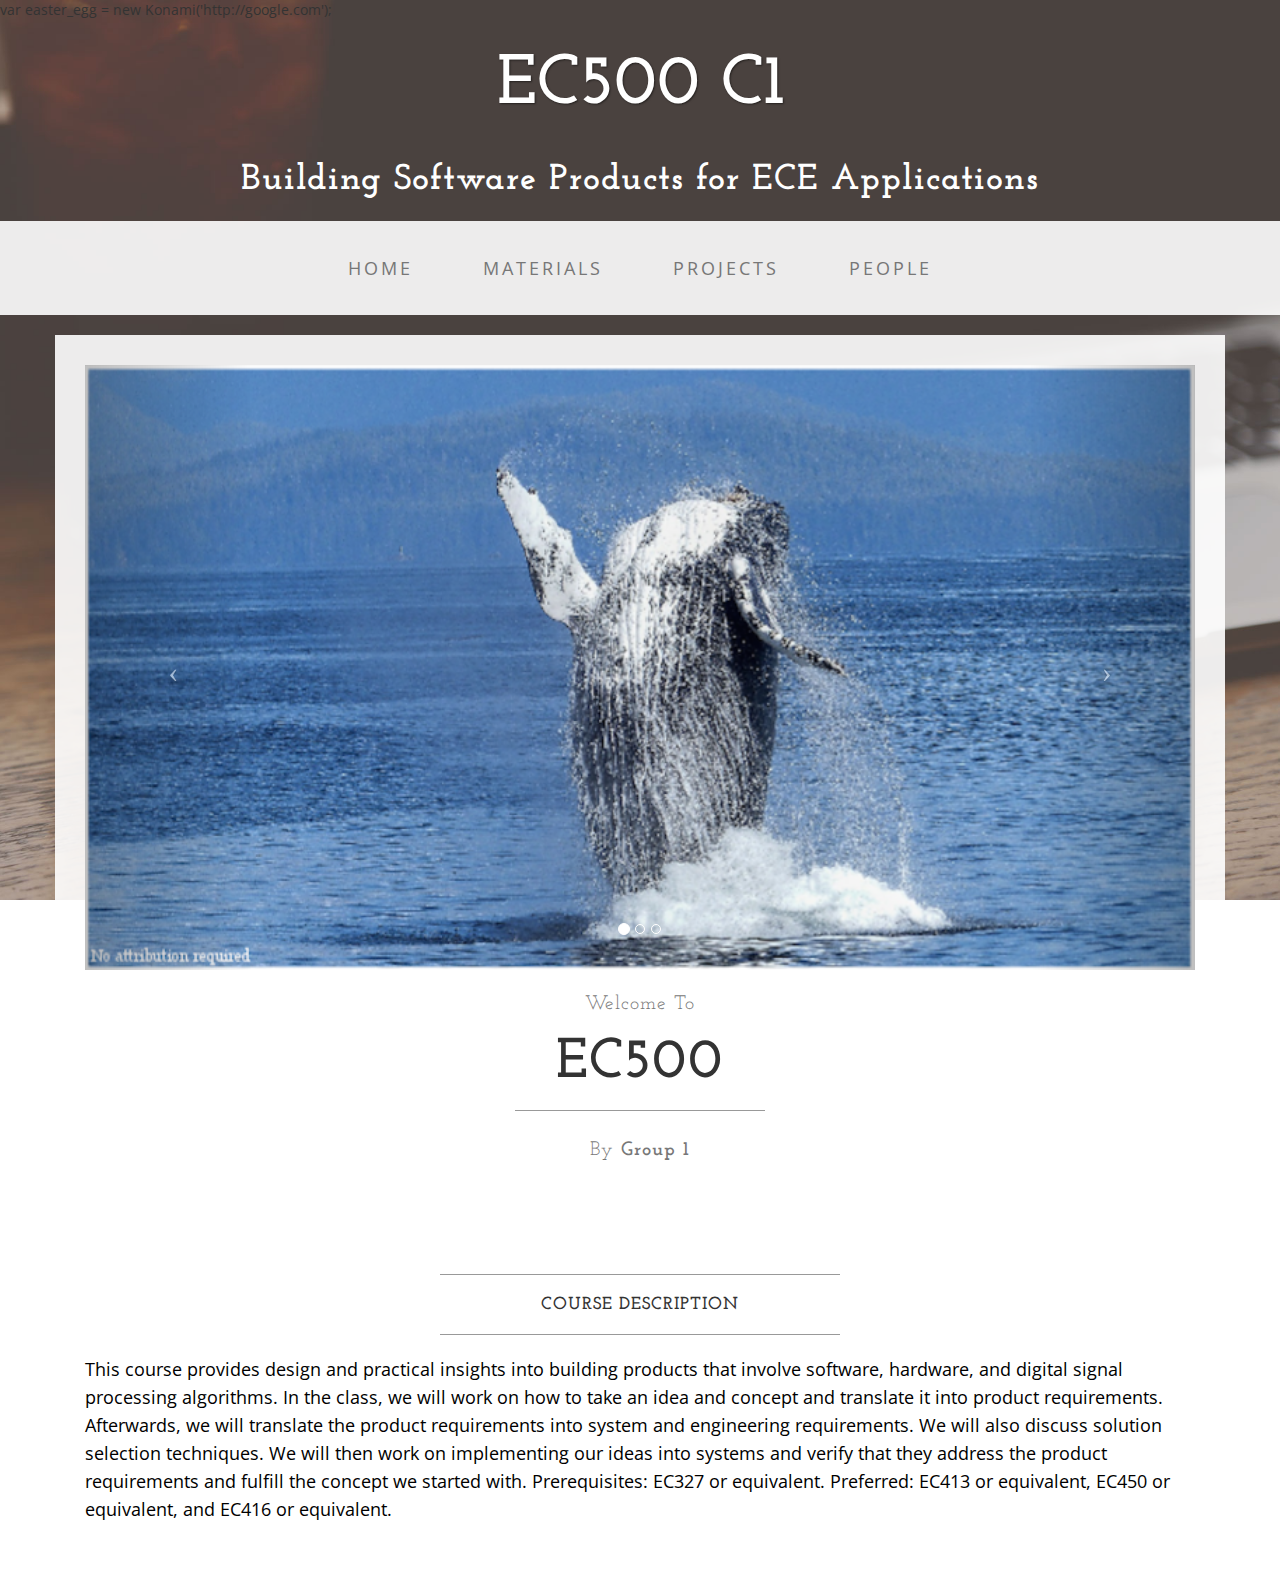
<file: EC500 Website Files/index.html>
<!DOCTYPE html>
<html lang="en">

<head>

    <meta charset="utf-8">
    <meta http-equiv="X-UA-Compatible" content="IE=edge">
    <meta name="viewport" content="width=device-width, initial-scale=1">
    <meta name="description" content="">
    <meta name="author" content="">

    <title>EC500 Course Site</title>

    <!-- Bootstrap Core CSS -->
    <link href="css/bootstrap.min.css" rel="stylesheet">

    <!-- Custom CSS -->
    <link href="css/business-casual.css" rel="stylesheet">

    <!-- Fonts -->
    <link href="http://fonts.googleapis.com/css?family=Open+Sans:300italic,400italic,600italic,700italic,800italic,400,300,600,700,800" rel="stylesheet" type="text/css">
    <link href="http://fonts.googleapis.com/css?family=Josefin+Slab:100,300,400,600,700,100italic,300italic,400italic,600italic,700italic" rel="stylesheet" type="text/css">

    <!-- HTML5 Shim and Respond.js IE8 support of HTML5 elements and media queries -->
    <!-- WARNING: Respond.js doesn't work if you view the page via file:// -->
    <!--[if lt IE 9]>
        <script src="https://oss.maxcdn.com/libs/html5shiv/3.7.0/html5shiv.js"></script>
        <script src="https://oss.maxcdn.com/libs/respond.js/1.4.2/respond.min.js"></script>
    <![endif]-->

</head>

<body>
	var easter_egg = new Konami('http://google.com');
    <div class="brand">EC500 C1</div>
    <div class="center">
        <h1><font color="#FFFFFF">Building Software Products for ECE Applications</font></h1>
    </div>
    <!-- Navigation -->
    <nav class="navbar navbar-default" role="navigation">
        <div class="container">
            <!-- Brand and toggle get grouped for better mobile display -->
            <div class="navbar-header">
                <button type="button" class="navbar-toggle" data-toggle="collapse" data-target="#bs-example-navbar-collapse-1">
                    <span class="sr-only">Toggle navigation</span>
                    <span class="icon-bar"></span>
                    <span class="icon-bar"></span>
                    <span class="icon-bar"></span>
                </button>
                <!-- navbar-brand is hidden on larger screens, but visible when the menu is collapsed -->
                <a class="navbar-brand" href="index.html">Menu</a>
            </div>
            <!-- Collect the nav links, forms, and other content for toggling -->
            <div class="collapse navbar-collapse" id="bs-example-navbar-collapse-1">
                <ul class="nav navbar-nav">
                    <li>
                        <a href="index.html">Home</a>
                    </li>
                    <li>
                        <a href="materials.html">Materials</a>
                    </li>
                    <li>
                        <a href="projects.html">Projects</a>
                    </li>
                    <li>
                        <a href="people.html">People</a>
                    </li>
                </ul>
            </div>
            <!-- /.navbar-collapse -->
        </div>
        <!-- /.container -->
    </nav>

    <div class="container">

        <div class="row">
            <div class="box">
                <div class="col-lg-12 text-center">
                    <div id="carousel-example-generic" class="carousel slide">
                        <!-- Indicators -->
                        <ol class="carousel-indicators hidden-xs">
                            <li data-target="#carousel-example-generic" data-slide-to="0" class="active"></li>
                            <li data-target="#carousel-example-generic" data-slide-to="1"></li>
                            <li data-target="#carousel-example-generic" data-slide-to="2"></li>
                        </ol>

                        <!-- Wrapper for slides -->
                        <div class="carousel-inner">
                            <div class="item active">
                                <img class="img-responsive img-full" src="img/prepro1.png" alt="">
                            </div>
                            <div class="item">
                                <img class="img-responsive img-full" src="img/prepro3.png" alt="">
                            </div>
                            <div class="item">
                                <img class="img-responsive img-full" src="img/prepro6.png" alt="">
                            </div>
                        </div>

                        <!-- Controls -->
                        <a class="left carousel-control" href="#carousel-example-generic" data-slide="prev">
                            <span class="icon-prev"></span>
                        </a>
                        <a class="right carousel-control" href="#carousel-example-generic" data-slide="next">
                            <span class="icon-next"></span>
                        </a>
                    </div>
                    <h2 class="brand-before">
                        <small>Welcome to</small>
                    </h2>
                    <h1 class="brand-name">EC500 </h1>
                    <hr class="tagline-divider">
                    <h2>
                        <small>By
                            <strong>Group 1</strong>
                        </small>
                    </h2>
                </div>
            </div>
        </div>

        <div class="row">
            <div class="box">
                <div class="col-lg-12">
                    <hr>
                    <h2 class="intro-text text-center">
                        <strong>Course description</strong>
                    </h2>
                    <hr>
                    <p>This course provides design and practical insights into building products that involve software, hardware, and digital signal processing algorithms. 
					In the class, we will work on how to take an idea and concept and translate it into product requirements. Afterwards, we will translate the product 
					requirements into system and engineering requirements. We will also discuss solution selection techniques. We will then work on implementing our ideas 
					into systems and verify that they address the product requirements and fulfill the concept we started with. Prerequisites: EC327 or equivalent. 
					Preferred: EC413 or equivalent, EC450 or equivalent, and EC416 or equivalent.</p>
                </div>
            </div>
        </div>

    </div>
    
    <!-- jQuery -->
    <script src="js/jquery.js"></script>

    <!-- Bootstrap Core JavaScript -->
    <script src="js/bootstrap.min.js"></script>

    <!-- Script to Activate the Carousel -->
    <script>
    $('.carousel').carousel({
        interval: 5000 //changes the speed
    })
    </script>

</body>

</html>
</file>
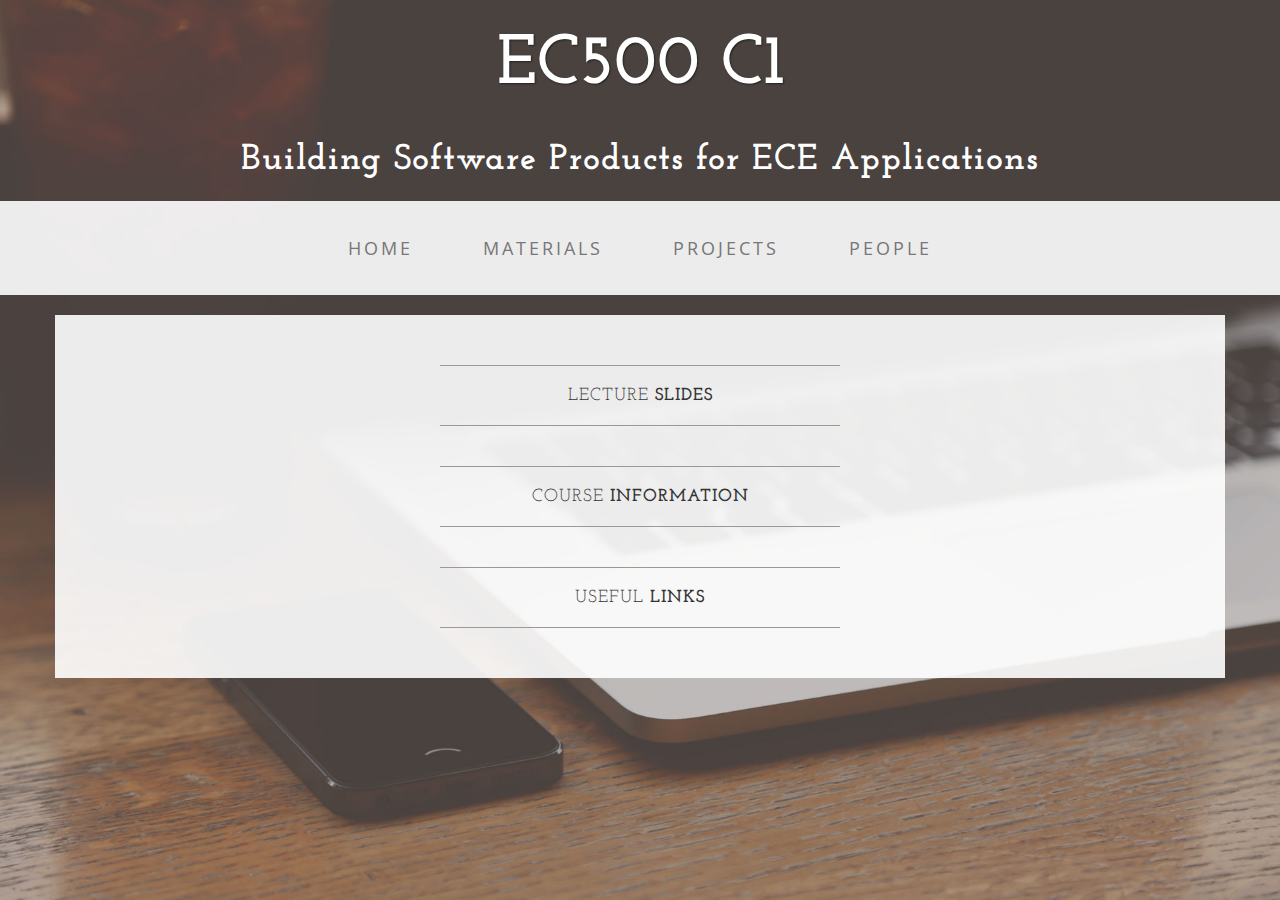
<file: EC500 Website Files/materials.html>
<!DOCTYPE html>
<html lang="en">

<head>

    <meta charset="utf-8">
    <meta http-equiv="X-UA-Compatible" content="IE=edge">
    <meta name="viewport" content="width=device-width, initial-scale=1">
    <meta name="description" content="">
    <meta name="author" content="">

    <title>EC500 Course Site</title>

    <!-- Bootstrap Core CSS -->
    <link href="css/bootstrap.min.css" rel="stylesheet">

    <!-- Custom CSS -->
    <link href="css/business-casual.css" rel="stylesheet">

    <!-- Fonts -->
    <link href="http://fonts.googleapis.com/css?family=Open+Sans:300italic,400italic,600italic,700italic,800italic,400,300,600,700,800" rel="stylesheet" type="text/css">
    <link href="http://fonts.googleapis.com/css?family=Josefin+Slab:100,300,400,600,700,100italic,300italic,400italic,600italic,700italic" rel="stylesheet" type="text/css">

    <!-- HTML5 Shim and Respond.js IE8 support of HTML5 elements and media queries -->
    <!-- WARNING: Respond.js doesn't work if you view the page via file:// -->
    <!--[if lt IE 9]>
        <script src="https://oss.maxcdn.com/libs/html5shiv/3.7.0/html5shiv.js"></script>
        <script src="https://oss.maxcdn.com/libs/respond.js/1.4.2/respond.min.js"></script>
    <![endif]-->

</head>

<body>

    <div class="brand">EC500 C1</div>
    <div class="center">
        <h1><font color="#FFFFFF">Building Software Products for ECE Applications</font></h1>
    </div>
    <!-- Navigation -->
    <nav class="navbar navbar-default" role="navigation">
        <div class="container">
            <!-- Brand and toggle get grouped for better mobile display -->
            <div class="navbar-header">
                <button type="button" class="navbar-toggle" data-toggle="collapse" data-target="#bs-example-navbar-collapse-1">
                    <span class="sr-only">Toggle navigation</span>
                    <span class="icon-bar"></span>
                    <span class="icon-bar"></span>
                    <span class="icon-bar"></span>
                </button>
                <!-- navbar-brand is hidden on larger screens, but visible when the menu is collapsed -->
                <a class="navbar-brand" href="index.html">Menu</a>
            </div>
            <!-- Collect the nav links, forms, and other content for toggling -->
            <div class="collapse navbar-collapse" id="bs-example-navbar-collapse-1">
                <ul class="nav navbar-nav">
                    <li>
                        <a href="index.html">Home</a>
                    </li>
                    <li>
                        <a href="materials.html">Materials</a>
                    </li>
                    <li>
                        <a href="projects.html">Projects</a>
                    </li>
                    <li>
                        <a href="people.html">People</a>
                    </li>
                </ul>
            </div>
            <!-- /.navbar-collapse -->
        </div>
        <!-- /.container -->
    </nav>

    <div class="container">

        <div class="row">
            <div class="box">
                <div class="col-lg-12">
                    <hr>
                    <h2 class="intro-text text-center" data-toggle="collapse" data-target="#lec" style="cursor: pointer;">Lecture
                        <strong>Slides</strong>
                    </h2>
                    <hr>
                    <div class="collapse center" id="lec">
                        <div class="well" ><a class="para-text" href="http://ec2-52-90-3-232.compute-1.amazonaws.com/lectures/Lecture1.pdf">Lecture 1</a></div>
                        <div class="well" ><a class="para-text" href="http://ec2-52-90-3-232.compute-1.amazonaws.com/lectures/Lecture2.pdf">Lecture 2</a></div>   
                        <div class="well" ><a class="para-text" href="http://ec2-52-90-3-232.compute-1.amazonaws.com/lectures/Lecture3.pdf">Lecture 3</a></div>     
                        <div class="well" ><a class="para-text" href="http://ec2-52-90-3-232.compute-1.amazonaws.com/lectures/Agile_SW.pdf">Agile SW Development</a></div>
                    </div>
                </div>
                <div class="col-lg-12">
                    <hr>
                    <h2 class="intro-text text-center" data-toggle="collapse" data-target="#info" style="cursor: pointer;">Course
                        <strong>Information</strong>
                    </h2>
                    <hr>
                    <div class="well collapse center table-text" id="info">
                        <h3>Course Evaluation</h3>
                        <table class="table table-bordered">
                            <thead>
                                <tr>
                                    <th>Team Grade(50%) </th>
                                    <th>Individual Grade(50%) </th>
                                </tr>
                            </thead>
                            <tbody>
                                <tr>
                                    <td>Sprint Presentations (50%)</td>
                                    <td>Attendance (25%)</td>
                                </tr>
                                <tr>
                                    <td>Final Presentation (25%)</td>
                                    <td>Sprint Reports (25%)</td>
                                </tr>
                                <tr>
                                    <td>Final Report (25%)</td>
                                    <td>Yuor teammate evaluation of you (25%)</td>
                                </tr>
                                <tr>
                                    <td> </td>
                                    <td>Your evaluation of another team project (25%)</td>
                                </tr>
                            </tbody>
                        </table>
					<img class="center-block well" src="img/Schedule.png" width ="870">
					</img>	
                    </div>
					
                </div>

                <div class="col-lg-12">
                    <hr> 
                    <h2 class="intro-text text-center"  data-toggle="collapse" data-target="#link" style="cursor: pointer">Useful
                        <strong>Links</strong>
                    </h2>
                    <hr>
                    <div class="collapse center" id="link">
                        <div class="well" ><a class="para-text" href="https://github.com">Github</a></div>
						<div class="well" ><a class="para-text" href="https://www.youtube.com/user/GitHubGuides">Github training on Youtube</a></div>
                        <div class="well" ><a class="para-text" href="https://trello.com">Trello</a></div>   
                        <div class="well" ><a class="para-text" href="https://www.kaggle.com/">Kaggle</a></div>     
                        <div class="well" ><a class="para-text" href="https://www.lucidchart.com">Lucid Chart</a></div> 
                        <div class="well" ><a class="para-text" href="https://open.nasa.gov/">openNASA</a></div>  
                        <div class="well" ><a class="para-text" href="http://developer.android.com/index.html">Android Developers</a></div>  
                    </div>
                </div>
            </div>
        </div>

    </div>
    <!-- /.container -->

    <!-- jQuery -->
    <script src="js/jquery.js"></script>

    <!-- Bootstrap Core JavaScript -->
    <script src="js/bootstrap.min.js"></script>

</body>

</html>
</file>
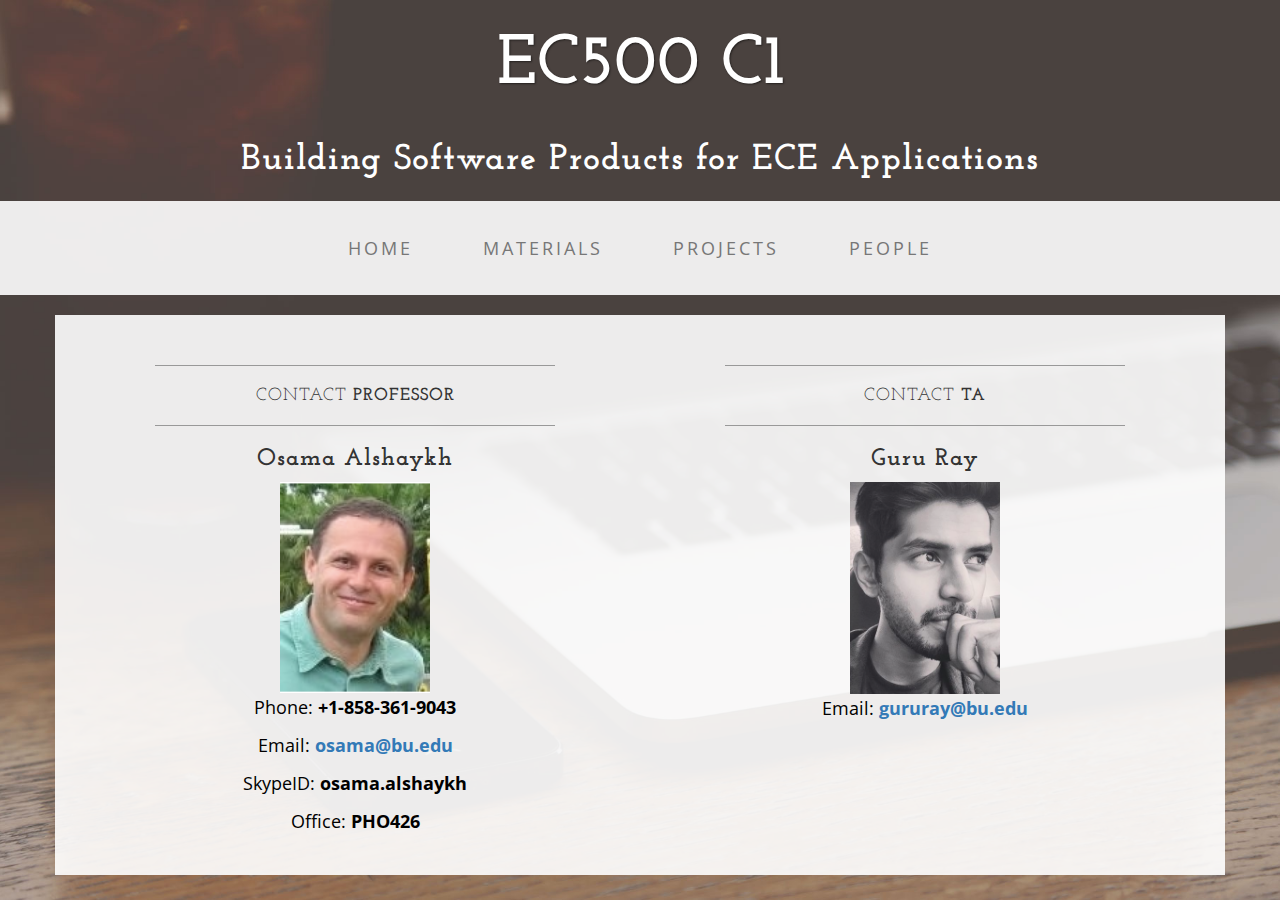
<file: EC500 Website Files/people.html>
<!DOCTYPE html>
<html lang="en">

<head>

    <meta charset="utf-8">
    <meta http-equiv="X-UA-Compatible" content="IE=edge">
    <meta name="viewport" content="width=device-width, initial-scale=1">
    <meta name="description" content="">
    <meta name="author" content="">

    <title>EC500 Course Site</title>

    <!-- Bootstrap Core CSS -->
    <link href="css/bootstrap.min.css" rel="stylesheet">

    <!-- Custom CSS -->
    <link href="css/business-casual.css" rel="stylesheet">

    <!-- Fonts -->
    <link href="http://fonts.googleapis.com/css?family=Open+Sans:300italic,400italic,600italic,700italic,800italic,400,300,600,700,800" rel="stylesheet" type="text/css">
    <link href="http://fonts.googleapis.com/css?family=Josefin+Slab:100,300,400,600,700,100italic,300italic,400italic,600italic,700italic" rel="stylesheet" type="text/css">

    <!-- HTML5 Shim and Respond.js IE8 support of HTML5 elements and media queries -->
    <!-- WARNING: Respond.js doesn't work if you view the page via file:// -->
    <!--[if lt IE 9]>
        <script src="https://oss.maxcdn.com/libs/html5shiv/3.7.0/html5shiv.js"></script>
        <script src="https://oss.maxcdn.com/libs/respond.js/1.4.2/respond.min.js"></script>
    <![endif]-->

</head>

<body>

    <div class="brand">EC500 C1</div>
    <div class="center">
        <h1><font color="#FFFFFF">Building Software Products for ECE Applications</font></h1>
    </div>
    <!-- Navigation -->
    <nav class="navbar navbar-default" role="navigation">
        <div class="container">
            <!-- Brand and toggle get grouped for better mobile display -->
            <div class="navbar-header">
                <button type="button" class="navbar-toggle" data-toggle="collapse" data-target="#bs-example-navbar-collapse-1">
                    <span class="sr-only">Toggle navigation</span>
                    <span class="icon-bar"></span>
                    <span class="icon-bar"></span>
                    <span class="icon-bar"></span>
                </button>
                <!-- navbar-brand is hidden on larger screens, but visible when the menu is collapsed -->
                <a class="navbar-brand" href="index.html">Menu</a>
            </div>
            <!-- Collect the nav links, forms, and other content for toggling -->
            <div class="collapse navbar-collapse" id="bs-example-navbar-collapse-1">
                <ul class="nav navbar-nav">
                    <li>
                        <a href="index.html">Home</a>
                    </li>
                    <li>
                        <a href="materials.html">Materials</a>
                    </li>
                    <li>
                        <a href="projects.html">Projects</a>
                    </li>
                    <li>
                        <a href="people.html">People</a>
                    </li>
                </ul>
            </div>
            <!-- /.navbar-collapse -->
        </div>
        <!-- /.container -->
    </nav>

    <div class="container">

        <div class="row">
            <div class="box">
                
                <div class="col-md-6">
                    <div class="col-lg-12">
                    <hr>
                    <h2 class="intro-text text-center">Contact
                        <strong>Professor</strong>
                    </h2>
                    <hr>
                </div> 
                <div class="text-center">                       
                    <div class="text-center">
                        <h3> Osama Alshaykh</h3>
                        <img class="img-responsive center-block" src="img/pho1.png" alt="" width="150" height="300">
                        <p>Phone:
                            <strong>  +1-858-361-9043</strong>
                        </p>
                        <p>Email:
                            <strong><a href="mailto:name@example.com">osama@bu.edu</a></strong>
                        </p>
                        <p>SkypeID:
                            <strong>osama.alshaykh</strong>
                        </p>
                        <p>Office:
                            <strong>PHO426</strong>
                        </p>
                    </div>
                </div>
                <div class="clearfix"></div>
                </div>

                <div class="col-md-6">
                    <div class="col-md-12">
                    <hr>
                    <h2 class="intro-text text-center">Contact
                        <strong>TA</strong>
                    </h2>
                    <hr>
                    </div> 
                <div class="text-center">
                    <h3> Guru Ray</h3>
                    <img class="img-responsive center-block" src="img/pho2.png" alt="" width="150" height="300">
                    <p>Email:
                        <strong><a href="mailto:name@example.com">gururay@bu.edu</a></strong>
                    </p>
                </div>
                <div class="clearfix"></div>
                </div>

            </div>
        </div>
    </div>
    <!-- /.container -->

    <!-- jQuery -->
    <script src="js/jquery.js"></script>

    <!-- Bootstrap Core JavaScript -->
    <script src="js/bootstrap.min.js"></script>

</body>

</html>
</file>
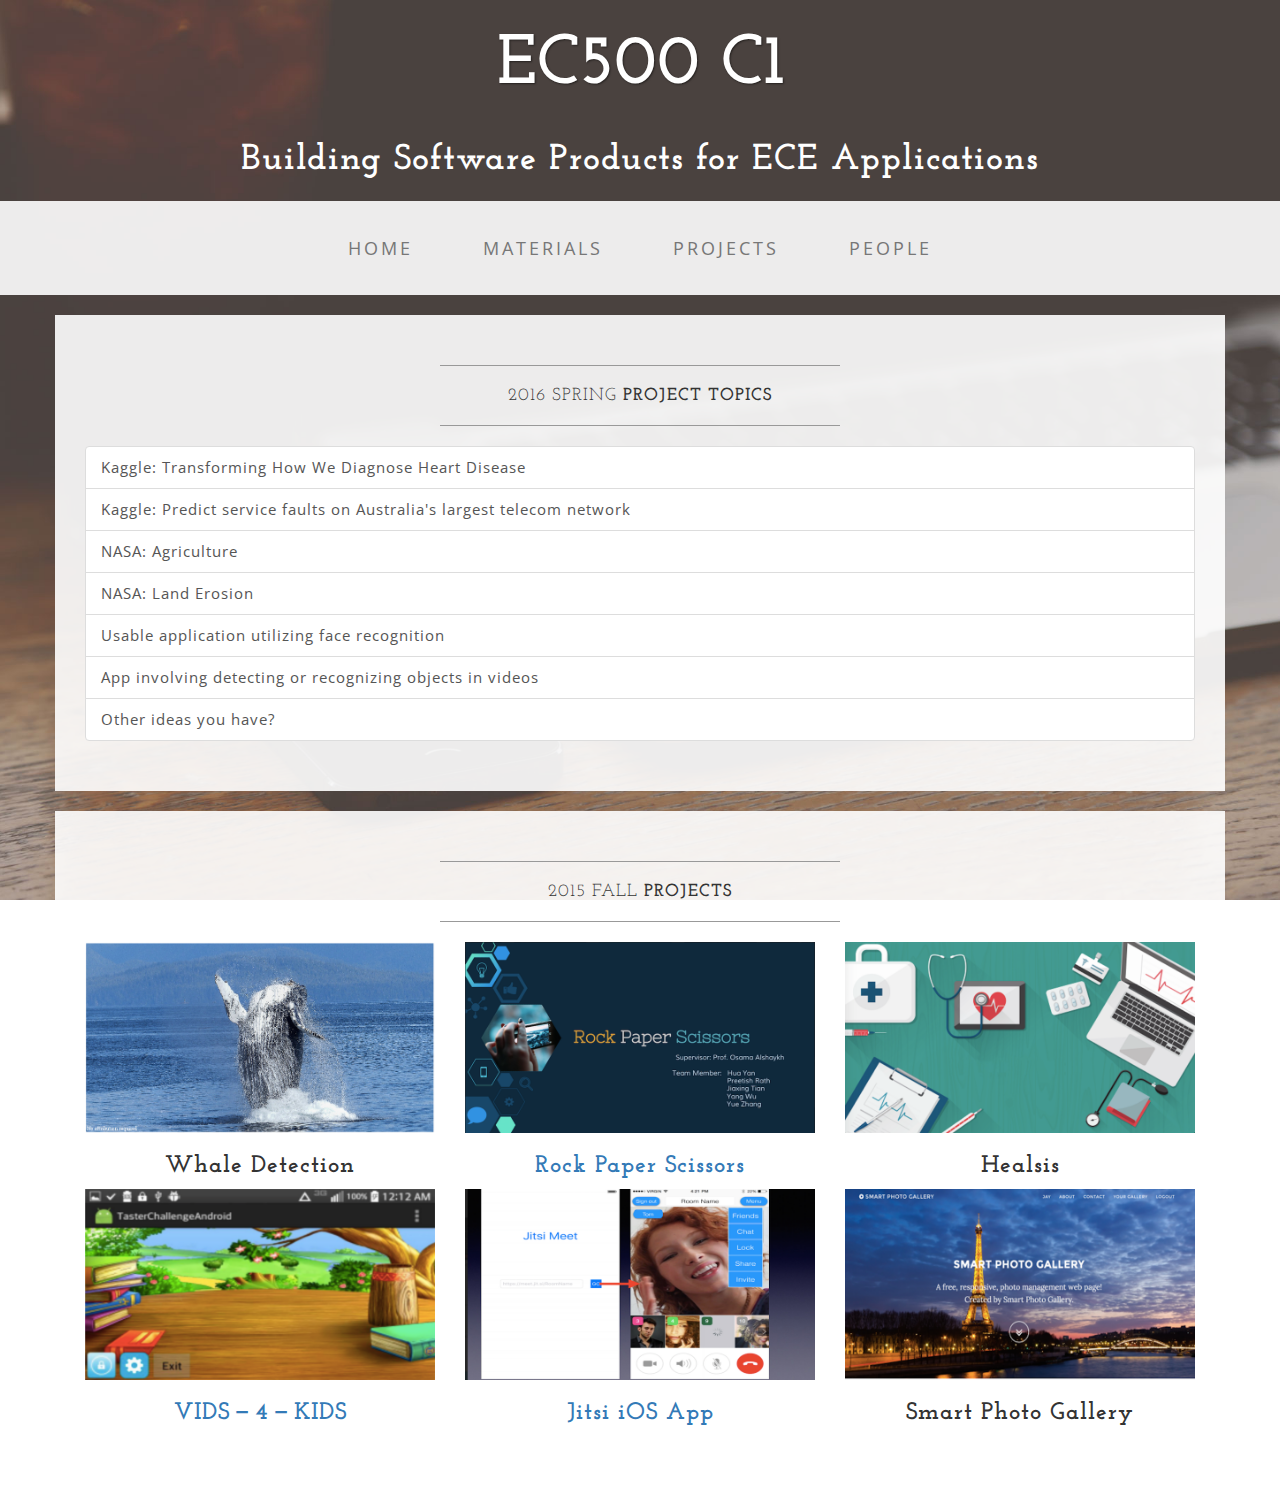
<file: EC500 Website Files/projects.html>
<!DOCTYPE html>
<html lang="en">

<head>

    <meta charset="utf-8">
    <meta http-equiv="X-UA-Compatible" content="IE=edge">
    <meta name="viewport" content="width=device-width, initial-scale=1">
    <meta name="description" content="">
    <meta name="author" content="">

    <title>EC500 Course Site</title>

    <!-- Bootstrap Core CSS -->
    <link href="css/bootstrap.min.css" rel="stylesheet">

    <!-- Custom CSS -->
    <link href="css/business-casual.css" rel="stylesheet">

    <!-- Fonts -->
    <link href="http://fonts.googleapis.com/css?family=Open+Sans:300italic,400italic,600italic,700italic,800italic,400,300,600,700,800" rel="stylesheet" type="text/css">
    <link href="http://fonts.googleapis.com/css?family=Josefin+Slab:100,300,400,600,700,100italic,300italic,400italic,600italic,700italic" rel="stylesheet" type="text/css">

    <!-- HTML5 Shim and Respond.js IE8 support of HTML5 elements and media queries -->
    <!-- WARNING: Respond.js doesn't work if you view the page via file:// -->
    <!--[if lt IE 9]>
        <script src="https://oss.maxcdn.com/libs/html5shiv/3.7.0/html5shiv.js"></script>
        <script src="https://oss.maxcdn.com/libs/respond.js/1.4.2/respond.min.js"></script>
    <![endif]-->

</head>

<body>

    <div class="brand">EC500 C1</div>
    <div class="center">
        <h1><font color="#FFFFFF">Building Software Products for ECE Applications</font></h1>
    </div>

    <!-- Navigation -->
    <nav class="navbar navbar-default" role="navigation">
        <div class="container">
            <!-- Brand and toggle get grouped for better mobile display -->
            <div class="navbar-header">
                <button type="button" class="navbar-toggle" data-toggle="collapse" data-target="#bs-example-navbar-collapse-1">
                    <span class="sr-only">Toggle navigation</span>
                    <span class="icon-bar"></span>
                    <span class="icon-bar"></span>
                    <span class="icon-bar"></span>
                </button>
                <!-- navbar-brand is hidden on larger screens, but visible when the menu is collapsed -->
                <a class="navbar-brand" href="index.html">Menu</a>
            </div>
            <!-- Collect the nav links, forms, and other content for toggling -->
            <div class="collapse navbar-collapse" id="bs-example-navbar-collapse-1">
                <ul class="nav navbar-nav">
                    <li>
                        <a href="index.html">Home</a>
                    </li>
                    <li>
                        <a href="materials.html">Materials</a>
                    </li>
                    <li>
                        <a href="projects.html">Projects</a>
                    </li>
                    <li>
                        <a href="people.html">People</a>
                    </li>
                </ul>
            </div>
            <!-- /.navbar-collapse -->
        </div>
        <!-- /.container -->
    </nav>

    <div class="container">

        <div class="row">
            <div class="box">
                <div class="col-lg-12">
                    <hr>
                    <h2 class="intro-text text-center">2016 Spring
                        <strong>Project Topics</strong>
                    </h2>
                    <hr>
                </div>

                <div class="col-md-12">
                    <div class="list-group table-text">
                        <a class="list-group-item">Kaggle:  Transforming How We Diagnose Heart Disease</a>
                        <a class="list-group-item">Kaggle:  Predict service faults on Australia's largest telecom network</a>
                        <a class="list-group-item">NASA:  Agriculture</a>
                        <a class="list-group-item">NASA: Land Erosion</a>
                        <a class="list-group-item">Usable application utilizing face recognition</a>
                        <a class="list-group-item">App involving detecting or recognizing objects in videos</a>
                        <a class="list-group-item">Other ideas you have?</a>
                    </div>
                </div>

             
                <div class="clearfix"></div> 
            </div>
        </div>

        <div class="row">
            <div class="box">
                <div class="col-lg-12">
                    <hr>
                    <h2 class="intro-text text-center">2015 Fall 
                        <strong>Projects</strong>
                    </h2>
                    <hr>
                </div>
                <div class="col-md-4 text-center">
                    <img class="img-responsive" src="img/prepro1.png" alt="">
                    <span class="test" href="" data-toggle="tooltip" title="A web application which is able to detect the North Atlantic right whale that helps to conserve this endangered species."><h3>Whale Detection</h3></a>
                </div>
                <div class="col-md-4 text-center">
                    <img class="img-responsive" src="img/prepro2.png" alt="">
                    <a class="test" href="https://drive.google.com/a/bu.edu/file/d/0B4cT4B0eafo-TW52NVJMWEllNGc/view" data-toggle="tooltip" title="A simple game developed on Android which is able to detect gesture from user camera."><h3>Rock Paper Scissors</h3></a>
                </div>
                <div class="col-md-4 text-center">
                    <img class="img-responsive" src="img/prepro3.png" alt="">
                    <span class="test" href="#" data-toggle="tooltip" title="A data management web application which helps doctors and social workers to monitor and analyze patients' health data."><h3>Healsis</h3></a>
                </div>
                <div class="clearfix"></div>
                <div class="col-md-4 text-center">
                    <img class="img-responsive" src="img/prepro4.png" alt="">
                    <a class="test" href="https://github.com/RedAlice64/TasterChallengeAndroid" data-toggle="tooltip" title="Specifically designed to detect animals in a given video and adapt the results into a multiple-choice game for children."><h3>VIDS－4－KIDS</h3></a>
                </div>
                <div class="col-md-4 text-center">
                    <img class="img-responsive" src="img/prepro5.png" alt="">
                    <a class="test" href="https://github.com/lymisscarol/EC500_jitsi_iOS" data-toggle="tooltip" title="A product that enables multi-user conferencing using Jitsi Video Bridge on the Android platform."><h3>Jitsi iOS App</h3></a>
                </div>
                <div class="col-md-4 text-center">
                    <img class="img-responsive" src="img/prepro6.png" alt="">
                    <span class="test" href="#" data-toggle="tooltip" title="A useful tool with cloud storage that can help professional photographers and amateurs to better upload and manage their photos."><h3>Smart Photo Gallery</h3></a>
                </div>
                <div class="clearfix"></div>
            </div>
        </div>

    </div>
    <!-- /.container -->

    <!-- jQuery -->
    <script src="js/jquery.js"></script>
    <script>
        $(document).ready(function(){
            $('[data-toggle="tooltip"]').tooltip(); 
        });
    </script>

    <!-- Bootstrap Core JavaScript -->
    <script src="js/bootstrap.min.js"></script>

</body>

</html>
</file>
<file: EC500 Website Files/css/business-casual.css>
/*!
 * Start Bootstrap - Business Casual Bootstrap Theme (http://startbootstrap.com)
 * Code licensed under the Apache License v2.0.
 * For details, see http://www.apache.org/licenses/LICENSE-2.0.
 */

body {
    font-family: "Open Sans","Helvetica Neue",Helvetica,Arial,sans-serif;
    background: url('../img/bg.jpg') no-repeat center center fixed;
    -webkit-background-size: cover;
    -moz-background-size: cover;
    background-size: cover;
    -o-background-size: cover;
}

h1,
h2,
h3,
h4,
h5,
h6 {
    font-family: "Josefin Slab","Helvetica Neue",Helvetica,Arial,sans-serif;
    font-weight: 700;
    letter-spacing: 1px;
}

p {
    font-size: 1.25em;
    line-height: 1.6;
    color: #000;
}

hr {
    max-width: 400px;
    border-color: #999999;
}

.test + .tooltip > .tooltip-inner {
      background-color: #EFFBF5; 
      color: #424242; 
      padding: 15px;
      font-size: 15px;
}

.center {
    margin: auto;
    width: 80%;
    text-align: center;
    padding: 10px;
}

.brand,
.address-bar {
    display: none;
}

.navbar-brand {
    text-transform: uppercase;
    font-weight: 900;
    letter-spacing: 2px;
}

.navbar-nav {
    text-transform: uppercase;
    font-weight: 400;
    letter-spacing: 3px;
}

.img-full {
    min-width: 100%;
}

.brand-before,
.brand-name {
    text-transform: capitalize;
}

.brand-before {
    margin: 15px 0;
}

.brand-name {
    margin: 0;
    font-size: 4em;
}

.tagline-divider {
    margin: 15px auto 3px;
    max-width: 250px;
    border-color: #999999;
}

.box {
    margin-bottom: 20px;
    padding: 30px 15px;
    background: #fff;
    background: rgba(255,255,255,0.9);
}

.intro-text {
    text-transform: uppercase;
    font-size: 1.25em;
    font-weight: 400;
    letter-spacing: 1px;
}

.para-text {
    font-size: 1.25em;
    font-weight: 400;
    letter-spacing: 1px;
}
.table-text {
    font-size: 1.05em;
    font-weight: 400;
    letter-spacing: 1px;
}
.img-border {
    float: none;
    margin: 0 auto 0;
    border: #999999 solid 1px;
}

.img-left {
    float: none;
    margin: 0 auto 0;
}

footer {
    background: #fff;
    background: rgba(255,255,255,0.9);
}

footer p {
    margin: 0;
    padding: 50px 0;
}

@media screen and (min-width:768px) {
    .brand {
        display: inherit;
        margin: 0;
        padding: 30px 0 10px;
        text-align: center;
        text-shadow: 1px 1px 2px rgba(0,0,0,0.5);
        font-family: "Josefin Slab","Helvetica Neue",Helvetica,Arial,sans-serif;
        font-size: 5em;
        font-weight: 700;
        line-height: normal;
        color: #fff;
    }

    .top-divider {
        margin-top: 0;
    }

    .img-left {
        float: left;
        margin-right: 25px;
    }

    .address-bar {
        display: inherit;
        margin: 0;
        padding: 0 0 40px;
        text-align: center;
        text-shadow: 1px 1px 2px rgba(0,0,0,0.5);
        text-transform: uppercase;
        font-size: 1.25em;
        font-weight: 400;
        letter-spacing: 3px;
        color: #fff;
    }

    .navbar {
        border-radius: 0;
    }

    .navbar-header {
        display: none;
    }

    .navbar {
        min-height: 0;
    }

    .navbar-default {
        border: none;
        background: #fff;
        background: rgba(255,255,255,0.9);
    }

    .nav>li>a {
        padding: 35px;
    }

    .navbar-nav>li>a {
        line-height: normal;
    }

    .navbar-nav {
        display: table;
        float: none;
        margin: 0 auto;
        table-layout: fixed;
        font-size: 1.25em;
    }
}

@media screen and (min-width:1200px) {
    .box:after {
        content: '';
        display: table;
        clear: both;
    }
}
</file>
